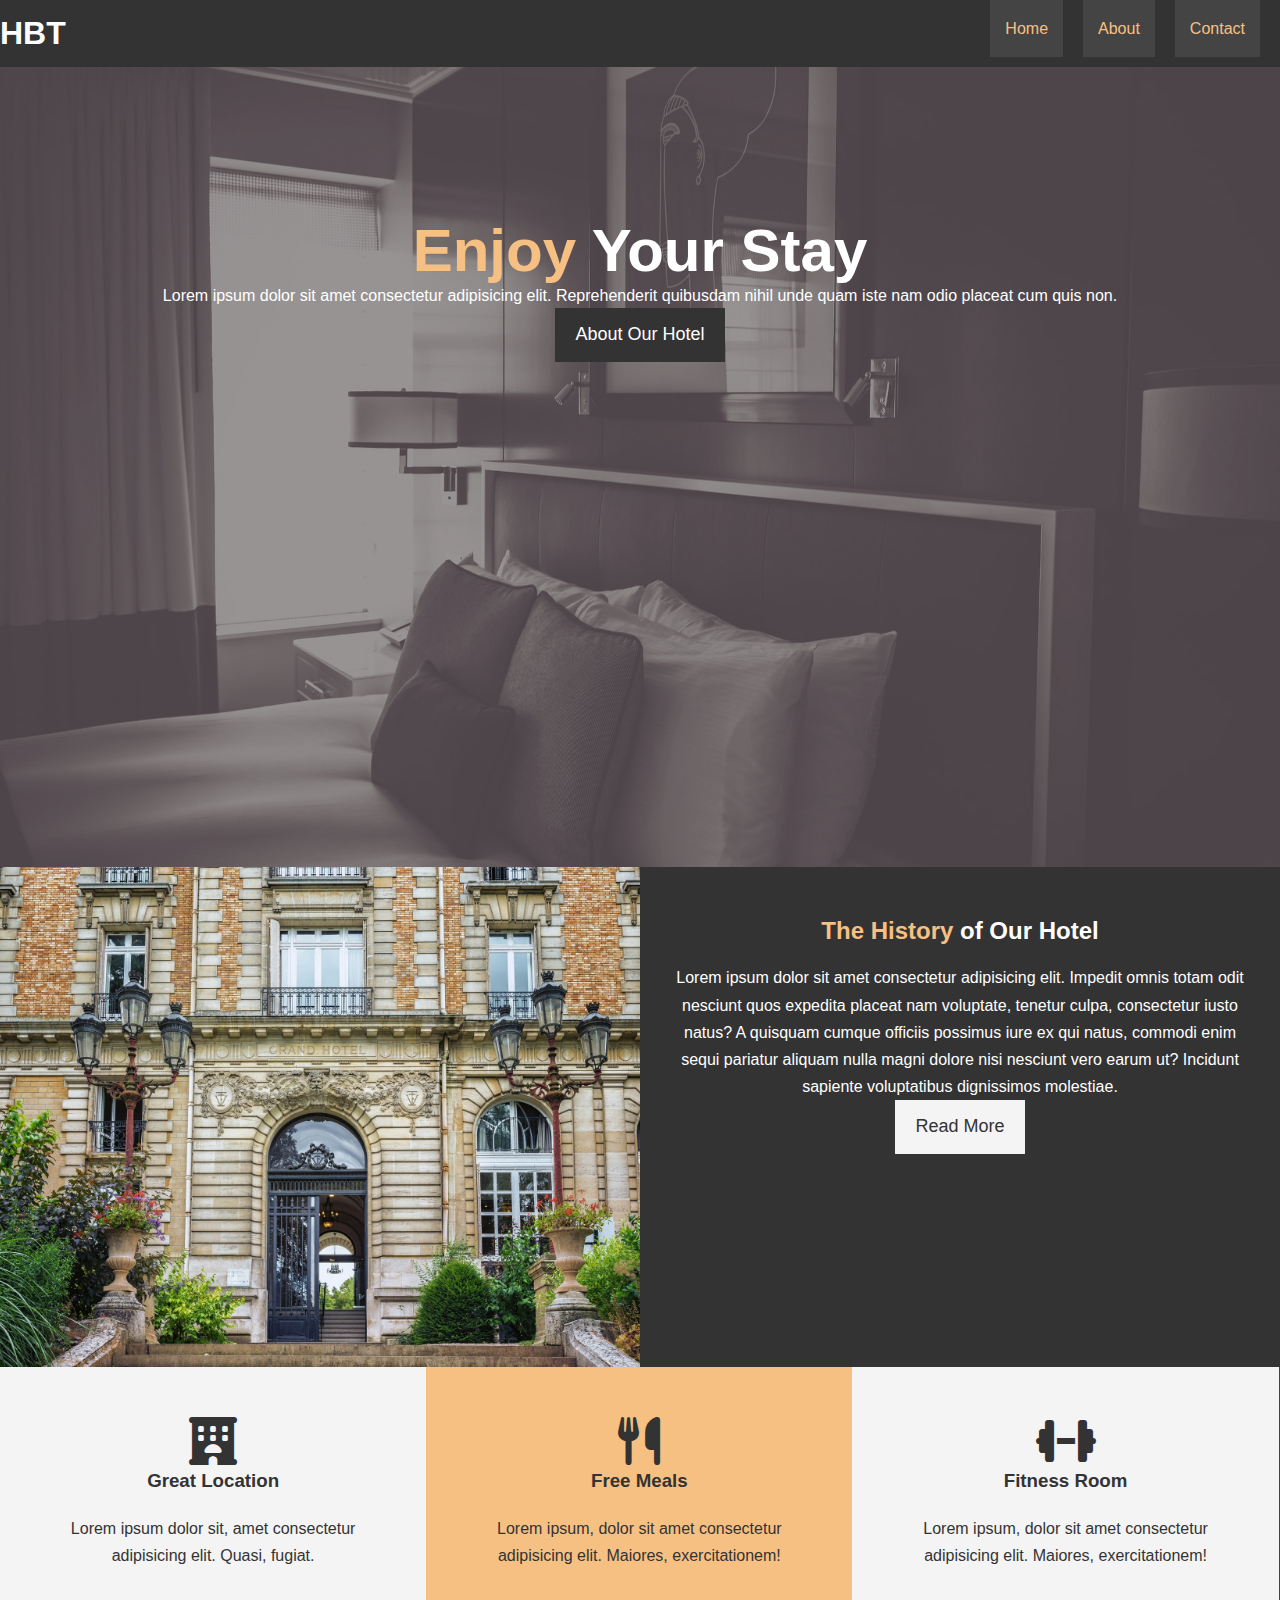
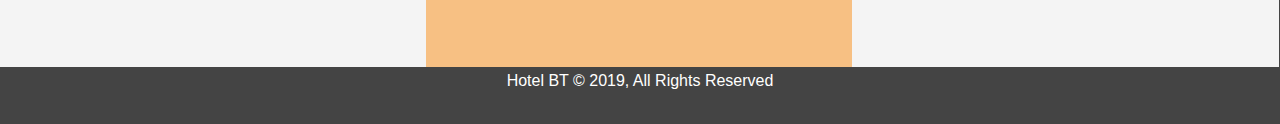
<file: index.html>
<!DOCTYPE html>
<html lang="en">
<head>
    <meta charset="UTF-8">
    <meta http-equiv="X-UA-Compatible" content="IE=edge">
    <meta name="viewport" content="width=device-width, initial-scale=1.0">
    <link rel="stylesheet" href="/style.css">
    <link rel="stylesheet" href="https://cdnjs.cloudflare.com/ajax/libs/font-awesome/6.1.1/css/all.min.css">
    <title>HOTEL BT WEBSITE</title>
</head>
<body>
    <nav id="navbar">
        <div class="container">
            <h1 class="logo">HBT</h1>
            <ul>
                <li><a href="/index.html">Home</a></li>
                <li><a href="/about.html">About</a></li>
                <li><a href="/contact.html">Contact</a></li>
            </ul>
            
        </div>
    </nav>
    <section id="showcase">
        <div class="container">
            <div class="showcase-content">
                <h1 class="text-primary">Enjoy <span>Your Stay</span></h1>
                <p class="Lead">Lorem ipsum dolor sit amet consectetur adipisicing elit. Reprehenderit quibusdam nihil unde quam iste nam odio placeat cum quis non.</p>
                <a href="#" class="btn">About Our Hotel</a>
            </div>
        </div>
    </section>
    <section id="home-info">
        <div class="info-img">

        </div>
        <div class="info-content">
            <h2><span class="text-primary">The History </span> of Our Hotel</h2>
            <p class=>Lorem ipsum dolor sit amet consectetur adipisicing elit. Impedit omnis totam odit nesciunt quos expedita placeat nam voluptate, tenetur culpa, consectetur iusto natus? A quisquam cumque officiis possimus iure ex qui natus, commodi enim sequi pariatur aliquam nulla magni dolore nisi nesciunt vero earum ut? Incidunt sapiente voluptatibus dignissimos molestiae.</p>
            <a href="#" class="btn">Read More</a>
        </div>

    </section>
    <section id="hotel-features">
        <div class="box bg-light">
            <i class="fa-solid fa-hotel fa-3x"></i>
            <h3>Great Location</h3>
            <p>Lorem ipsum dolor sit, amet consectetur adipisicing elit. Quasi, fugiat.</p>
        </div>
        <div class="box bg-orange">
            <i class="fa-solid fa-utensils fa-3x"></i>
            <h3>Free Meals</h3>
            <p>Lorem ipsum, dolor sit amet consectetur adipisicing elit. Maiores, exercitationem!</p>
        </div>
        <div class="box bg-light">
            <i class="fa-solid fa-dumbbell fa-3x"></i>
            <h3>Fitness Room</h3>
            <p>Lorem ipsum, dolor sit amet consectetur adipisicing elit. Maiores, exercitationem!</p>
        </div>
    </section>
    <footer id="main-footer">
        <p>Hotel BT &copy; 2019, All Rights Reserved</p>
    </footer>

       

    
</body>
</html>
</file>
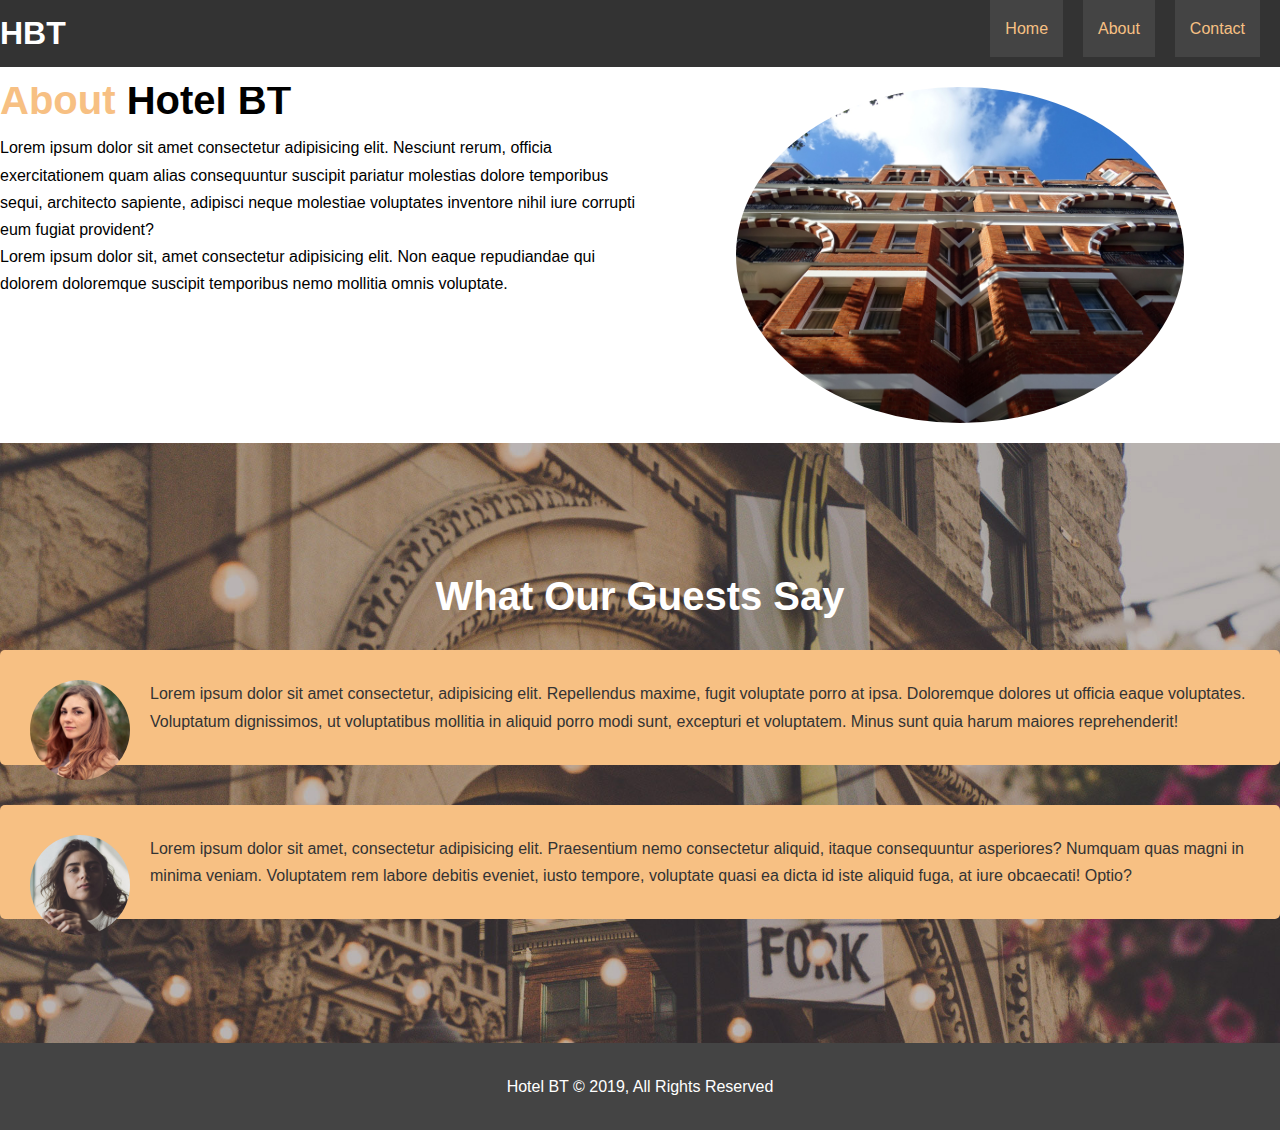
<file: about.html>
<!DOCTYPE html>
<html lang="en">
<head>
    <meta charset="UTF-8">
    <meta http-equiv="X-UA-Compatible" content="IE=edge">
    <meta name="viewport" content="width=device-width, initial-scale=1.0">
    <title>Hotel BT About</title>
    <link rel="stylesheet" href="/style.css">
</head>
<body>
    <nav id="navbar">
        <div class="container">
            <h1 class="logo">HBT</h1>
            <ul>
                <li><a href="/index.html">Home</a></li>
                <li><a href="/about.html">About</a></li>
                <li><a href="/contact.html">Contact</a></li>
            </ul>
        </div>
    </nav>
    
    <section id="about-info">
        <div class="container">
            <div class="info-left">
                <h1><Span class="text-primary">About</Span> Hotel BT</h1>
                <p>Lorem ipsum dolor sit amet consectetur adipisicing elit. Nesciunt rerum, officia exercitationem quam alias consequuntur suscipit pariatur molestias dolore temporibus sequi, architecto sapiente, adipisci neque molestiae voluptates inventore nihil iure corrupti eum fugiat provident?</p>
                <p>Lorem ipsum dolor sit, amet consectetur adipisicing elit. Non eaque repudiandae qui dolorem doloremque suscipit temporibus nemo mollitia omnis voluptate.</p>
            </div>
            <div class="info-right">
                <img src="/images/photo-2.jpg" alt="">
            </div>
        </div>
    </section>
    <div class="clr"></div>
    <section id="testimonials">
        <div class="container">
            <h2>What Our Guests Say</h2>
            <div class="testimonial bg-orange">
                <img src="/images/person-1.jpg" alt="">
                <p>Lorem ipsum dolor sit amet consectetur, adipisicing elit. Repellendus maxime, fugit voluptate porro at ipsa. Doloremque dolores ut officia eaque voluptates. Voluptatum dignissimos, ut voluptatibus mollitia in aliquid porro modi sunt, excepturi et voluptatem. Minus sunt quia harum maiores reprehenderit!</p>
            </div>
            <div class="testimonial bg-orange">
                <img src="/images/person-2.jpg" alt="">
                <p>Lorem ipsum dolor sit amet, consectetur adipisicing elit. Praesentium nemo consectetur aliquid, itaque consequuntur asperiores? Numquam quas magni in minima veniam. Voluptatem rem labore debitis eveniet, iusto tempore, voluptate quasi ea dicta id iste aliquid fuga, at iure obcaecati! Optio?</p>
            </div>
        </div>
    </section>
<footer id="main-footer">
    <p>Hotel BT &copy; 2019, All Rights Reserved</p>
</footer>
</body>
</html>
</file>
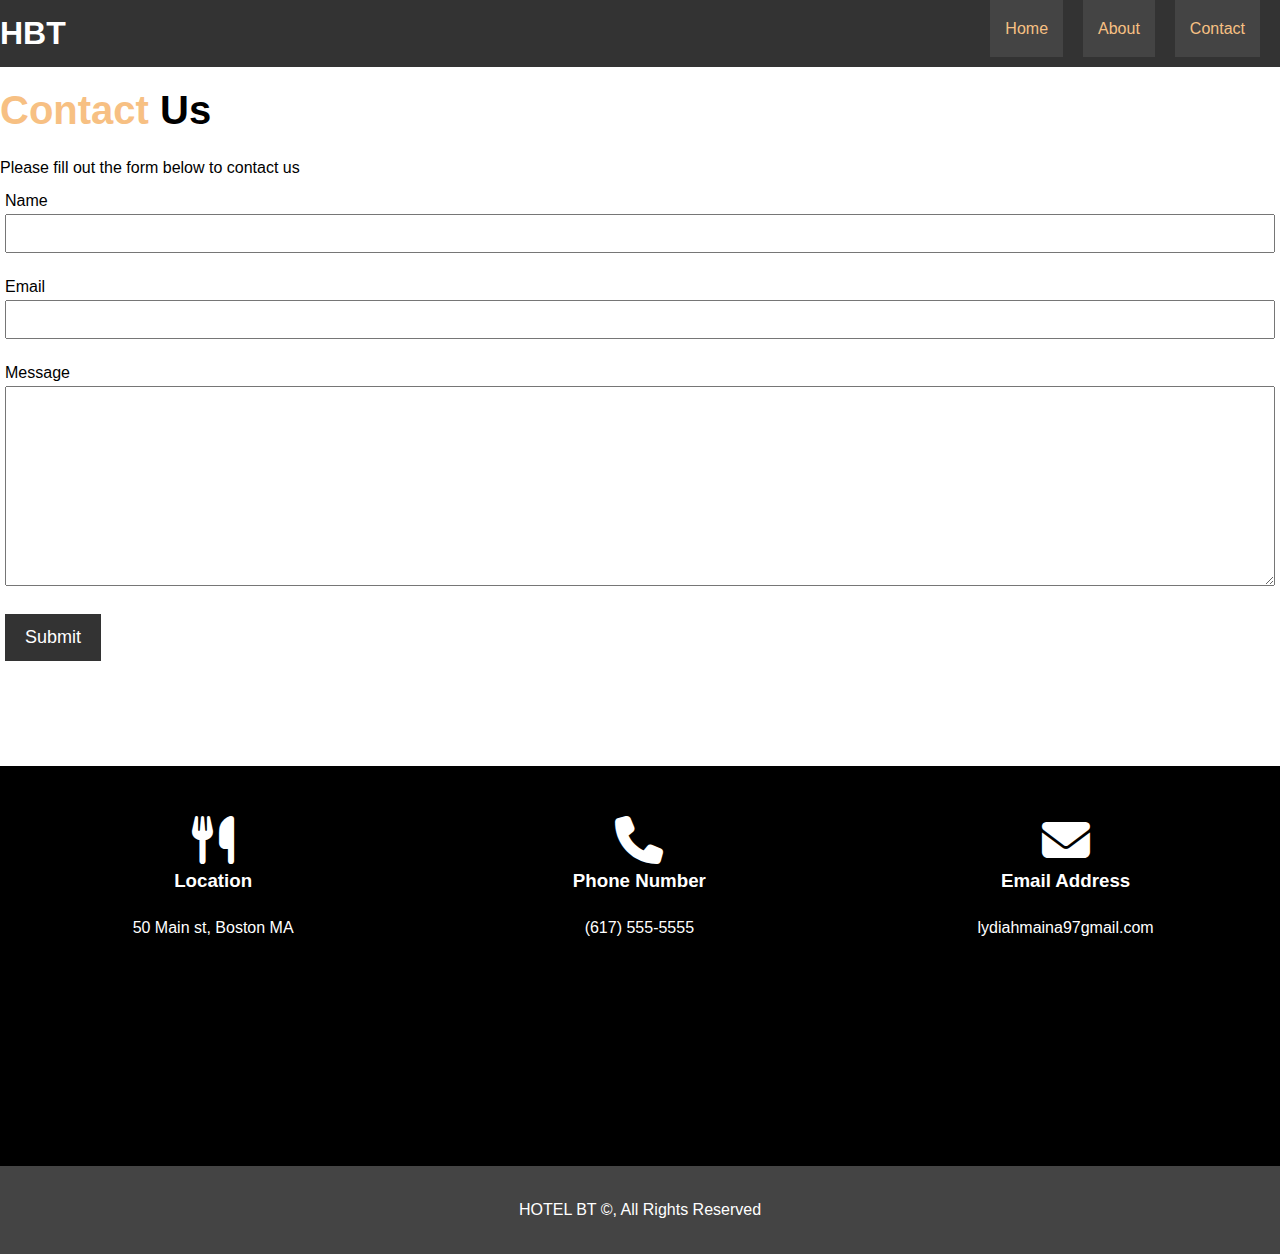
<file: contact.html>
<!DOCTYPE html>
<html lang="en">
<head>
    <meta charset="UTF-8">
    <meta http-equiv="X-UA-Compatible" content="IE=edge">
    <meta name="viewport" content="width=device-width, initial-scale=1.0">
    <title>HOTEL BT Contact</title>
    <link rel="stylesheet" href="/style.css">
    <link rel="stylesheet" href="https://cdnjs.cloudflare.com/ajax/libs/font-awesome/6.1.1/css/all.min.css">
    
</head>
<body>
    <nav id="navbar">
        <div class="container">
            <h1 class="logo">HBT</h1>
            <ul>
                <li><a href="/index.html">Home</a></li>
                <li><a href="/about.html">About</a></li>
                <li><a href="/contact.html">Contact</a></li>
            </ul>
        </div>
    </nav>
    <section id="contact-form">
        <div class="container">
            <h1><span class="text-primary">Contact</span> Us</h1>
            <p>Please fill out the form below to contact us</p>
            <form action="#">
                <div class="form-group">
                    <label for="name">Name</label>
                    <input type="text" id="name">
                </div>
                <div class="form-group">
                    <label for="email">Email</label>
                    <input type="text" id="email">
                </div>
                <div class="form-group">
                    <label for="message">Message</label>
                    <textarea name="message" id="message"></textarea>
                </div>
                <button class="btn" type="submit">Submit</button>
            </form>
        </div>
    </section>
    <section id="contact-info">
        <div class="container">
            <div class="box bx">
                <i class="fa-solid fa-utensils fa-3x"></i>
                <h3>Location</h3>
                <p>50 Main st, Boston MA</p>
            </div>
            <div class="box bx">
                <i class="fa-solid fa-phone fa-3x"></i>
                <h3>Phone Number</h3>
                <p>(617) 555-5555</p>
            </div>
            <div class="box bx">
                <i class="fa-solid fa-envelope fa-3x"></i>
                <h3>Email Address</h3>
                <p>lydiahmaina97gmail.com</p>
            </div>
        </div>
    </section>
    <footer id="main-footer">
        <p>HOTEL BT &copy;, All Rights Reserved</p>
    </footer>
</body>
</html>
</file>
<file: style.css>
/* reset default marging and padding */
*{
    margin: 0;
    padding: 0;
    box-sizing: border-box;
}
/*  style the whole page use html or body tag */
html{
    font-family: 'Segoe UI', Tahoma, Geneva, Verdana, sans-serif;
    line-height: 1.7em;
}
a{
    text-decoration: none;
}
ul{
    list-style: none;
}
/* utility classes */
.container{
    max-width: 1900px;
    margin: auto;
    overflow: hidden;
}
.lead{
    font-size: 20px;
}

h1, h2, h3{
    padding-bottom: 20px;
}
.btn{
    font-size: 18px;
    color: #fff;
    background-color: #333;
    padding: 13px 20px;
    border: none;
    cursor: pointer;
    display: inline-block;
}
.text-primary{
    color: #f7c083;
}
.bg-light{
    background-color: #f4f4f4;
    color: #333;
}
.bg-orange{
    background-color: #f7c083;
    color: #333;
}
.clr{
    clear: both;
}
/* navbar */
#navbar{
    background-color: #333;
    color: #fff;
    overflow: hidden;
}
#navbar a{
    color: white;
    margin-right: 20px;
}
#navbar h1{
    float: left;
    padding-top: 20px;
    padding-bottom: 20px;
}
#navbar ul{
    float: right;
}
#navbar ul li{
    float: left;
}
#navbar ul li a{
    color: #f7c083;
    text-align: center;
    padding: 15px;
    display: block;
    background-color: #444;

}
/* Showcase text section */
#showcase{
    background-image: url(/images/showcase.jpg);
    height: 800px;
    background-position: center;
    background-repeat: no-repeat;
    background-size: cover;
}
#showcase .showcase-content{
    color: white;
    text-align: center;
    padding-top: 170px;

}
#showcase .showcase-content h1{
    font-size: 60px;
    font-weight: 1.2em;
}
#showcase .showcase-content p{
    line-height: 1.5em;
}
#showcase .showcase-content h1 span{
    color: white;
}

/* home info section */
#home-info{
    height: 500px;
}
#home-info .info-img{
    float: left;
    width: 50%;
    background-image: url(/images/photo-1.jpg);
    background-position: center;
    background-repeat: no-repeat;
    background-size: cover;
    min-height: 500px;
}
#home-info .info-content{
    float: right;
    width: 50%;
    height: 100%;
    text-align: center;
    padding: 50px 30px;
    background-color: #333;
    color: white;
}
#home-info .info-content .btn{
    background-color: #f4f4f4;
    color: #333;
    margin-top: 10;
}

/* change box-1 box 2 box 3 to block elements */
.box-1, .box-2, .box-3{
    display: block;
}

/* features  */
.box{
    float: left;
    width: 33.3%;
    display: block; 
    padding: 50px;
    text-align: center;
    height: 300px;
}
/* footer */
#main-footer{
    background-color: #444;
    text-align: center;
    color: #fff;
    padding: 30px;
}
/* About info */
#about-info{
    padding: 20px 0;
}
#about-info .info-left{
    float: left;
    width: 50%;
    min-height: 100%;
}
#about-info .info-left h1{
    font-size: 40px;
}
#about-info .info-right{
    float: right;
    width: 50%;
    min-height: 100%;
}
#about-info .info-right img{
    margin: auto;
    width: 70%;
    border-radius: 50%;
    display: block;
}
/* testimonials */
#testimonials{
    height: 600px;
    background-image: url(/images/test-bg.jpg);
    background-position: center;
    background-repeat: no-repeat;
    background-size: cover;
    padding: 100px 0px;
}
#testimonials h2{
    color: #fff;
    font-size: 40px;
    text-align: center;
    padding: 40px;
}
#testimonials .testimonial{
    padding: 30px;
    margin-bottom: 40px;
    border-radius: 5px;
}
#testimonials .testimonial img{
    width: 100px;
    float: left;
    margin-right: 20px ;
    border-radius: 50%;

}
/* contact */
#contact-form .form-group{
    margin-bottom: 20px;
}
#contact-form .form-group label{
    display: block;
}

#contact-form .container h1{
    font-size: 40px;
    padding: 30px 0;
}

#contact-form .form-group input, #contact-form .form-group textarea{
    width: 100%;
    padding: 10px;
    border: 1% solid #ddd;
}
#contact-form .form-group textarea{
    height: 200px;
}
#contact-form form{
    padding: 5px;
}
/*  */
#contact-form .form-group input:focus, #contact-form .form-group textarea:focus{
border-color: #f7c083;
outline: none;
}
.bx{
    height: 400px;
}
#contact-info{
    background-color: black;
    color: white;
    margin-top: 100px;
}
</file>
